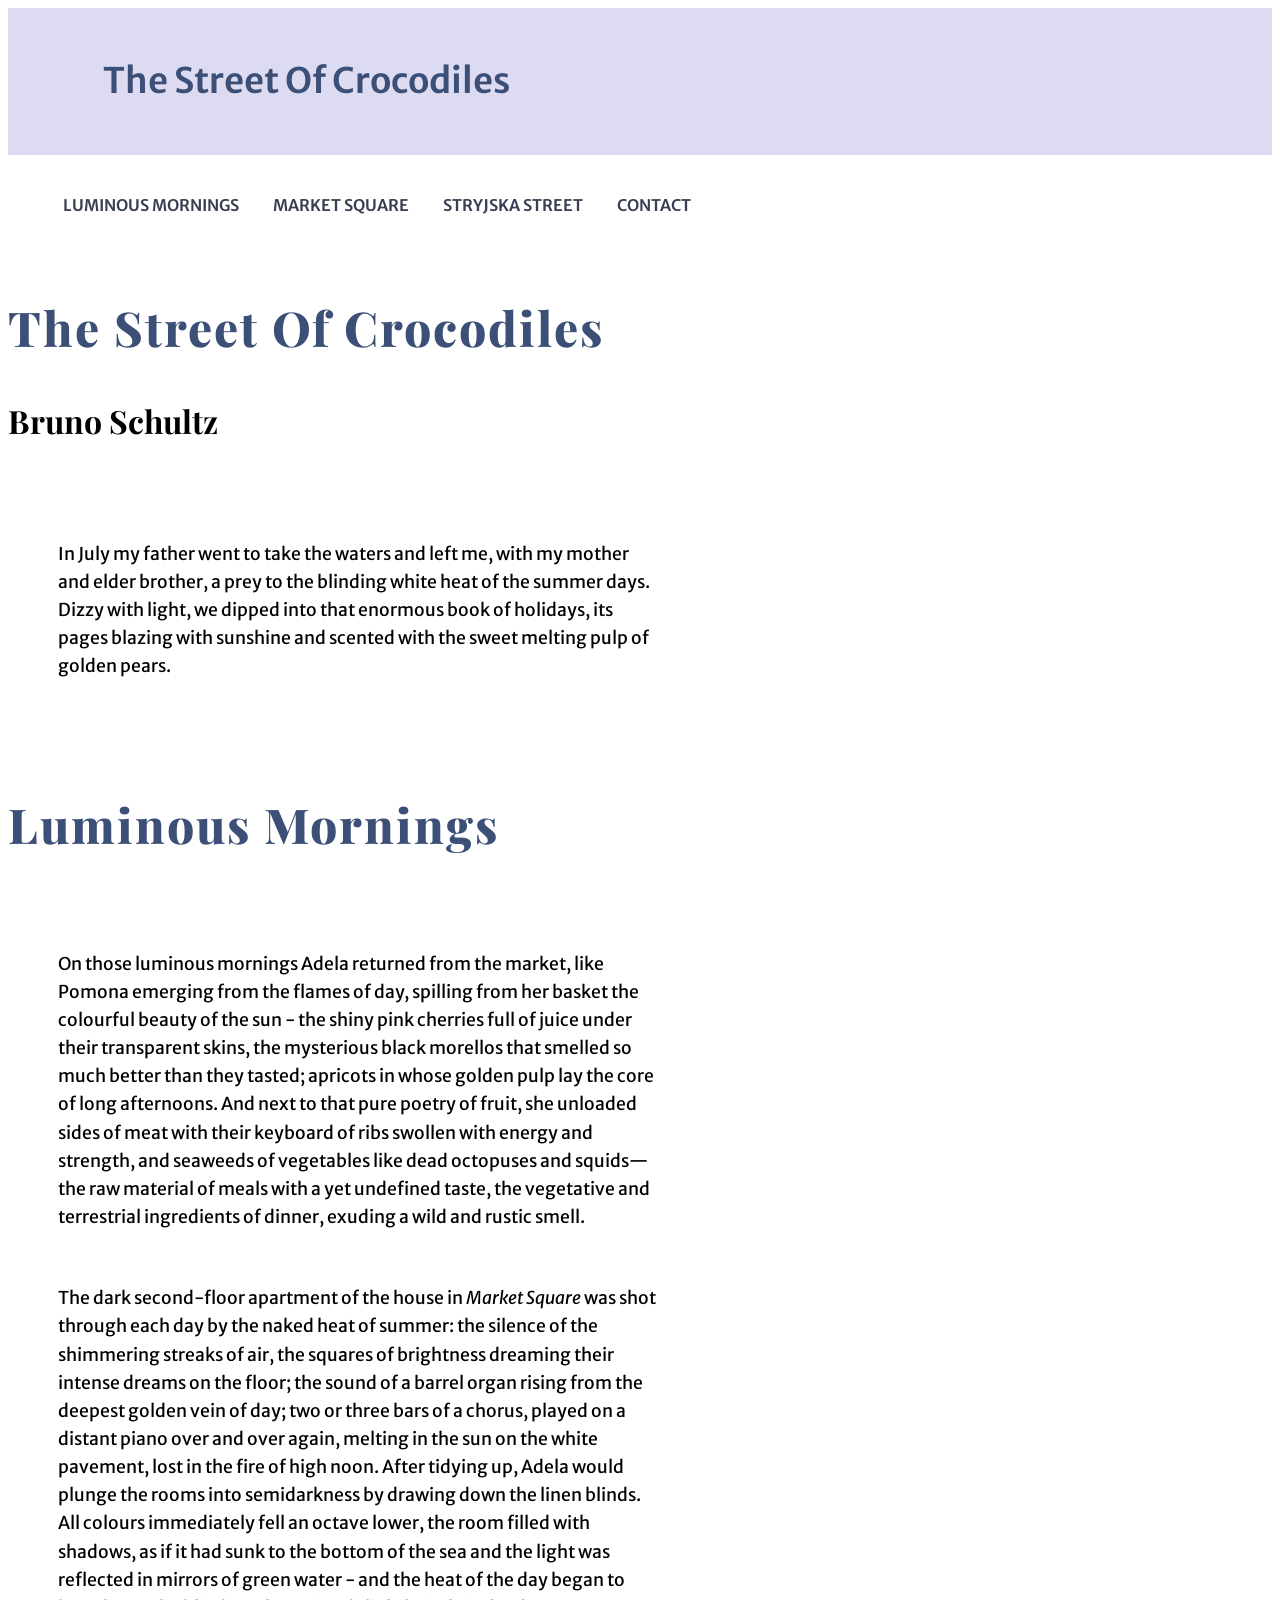
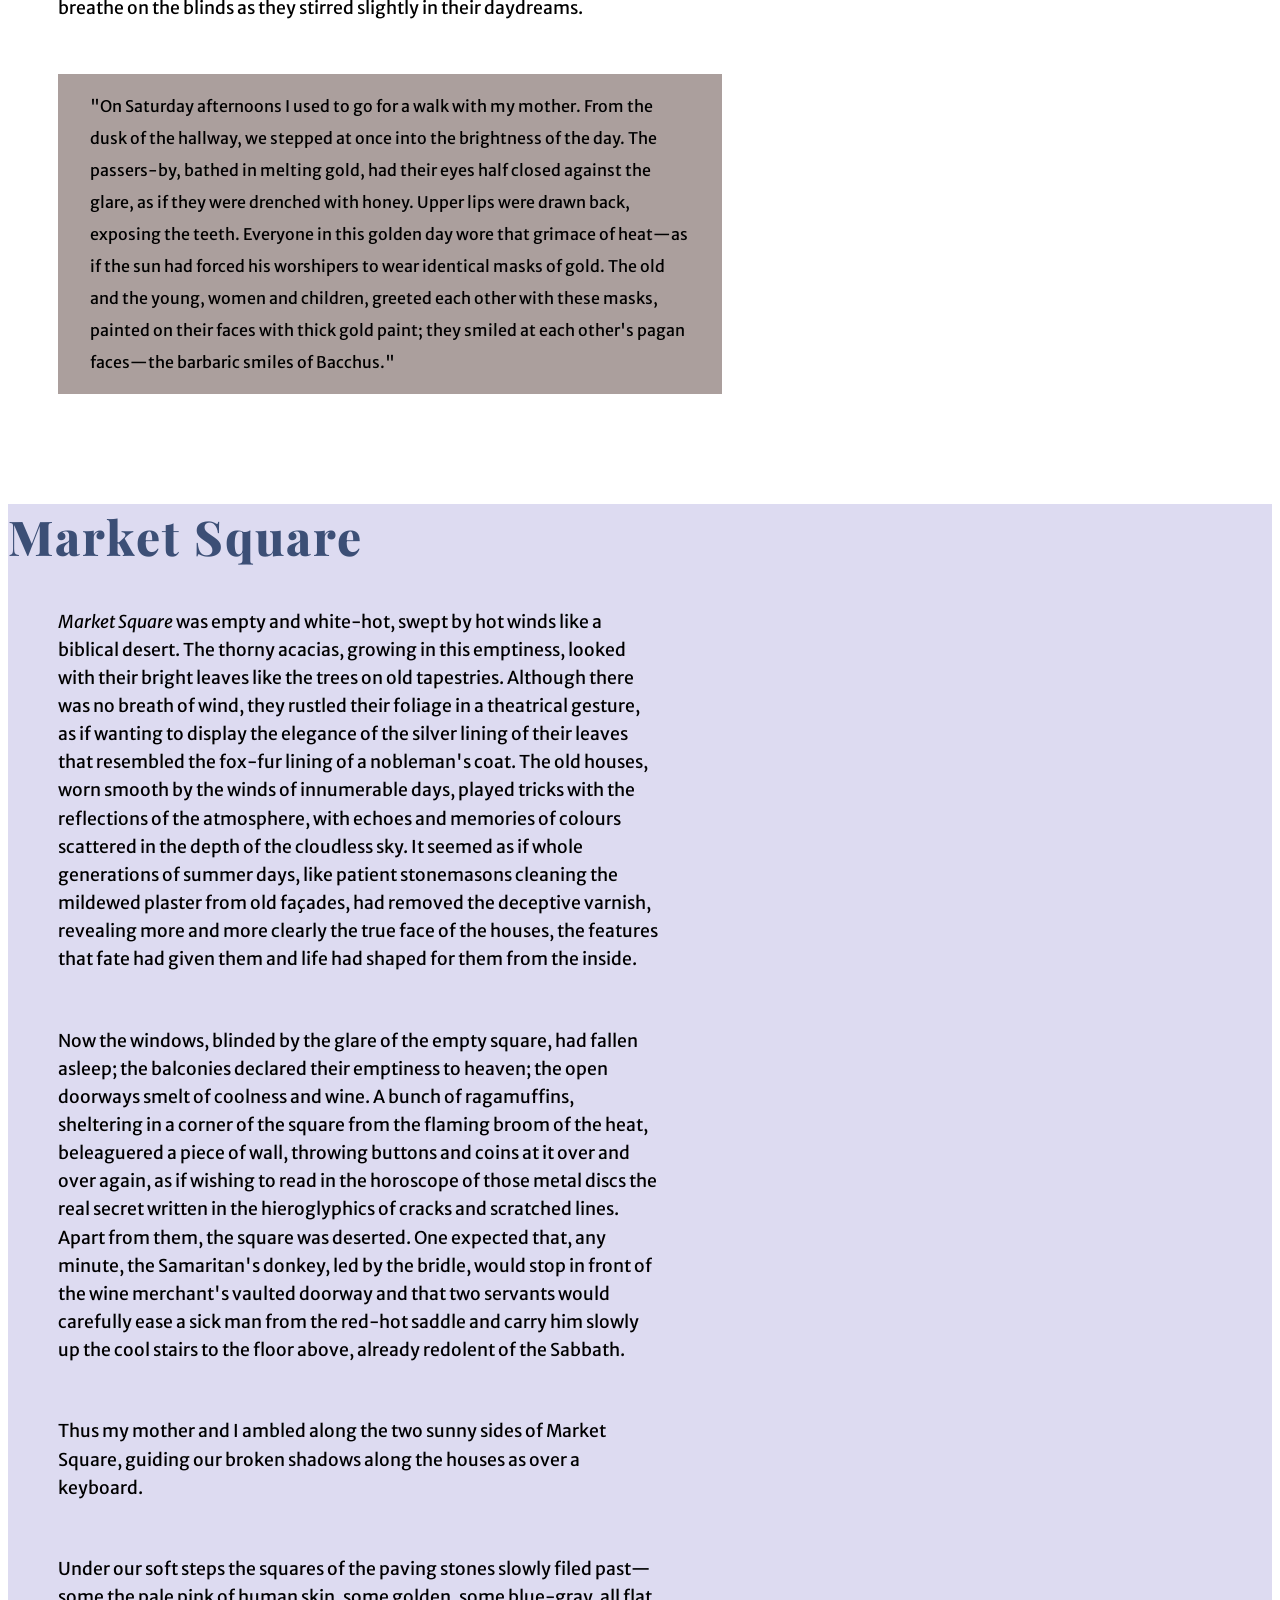
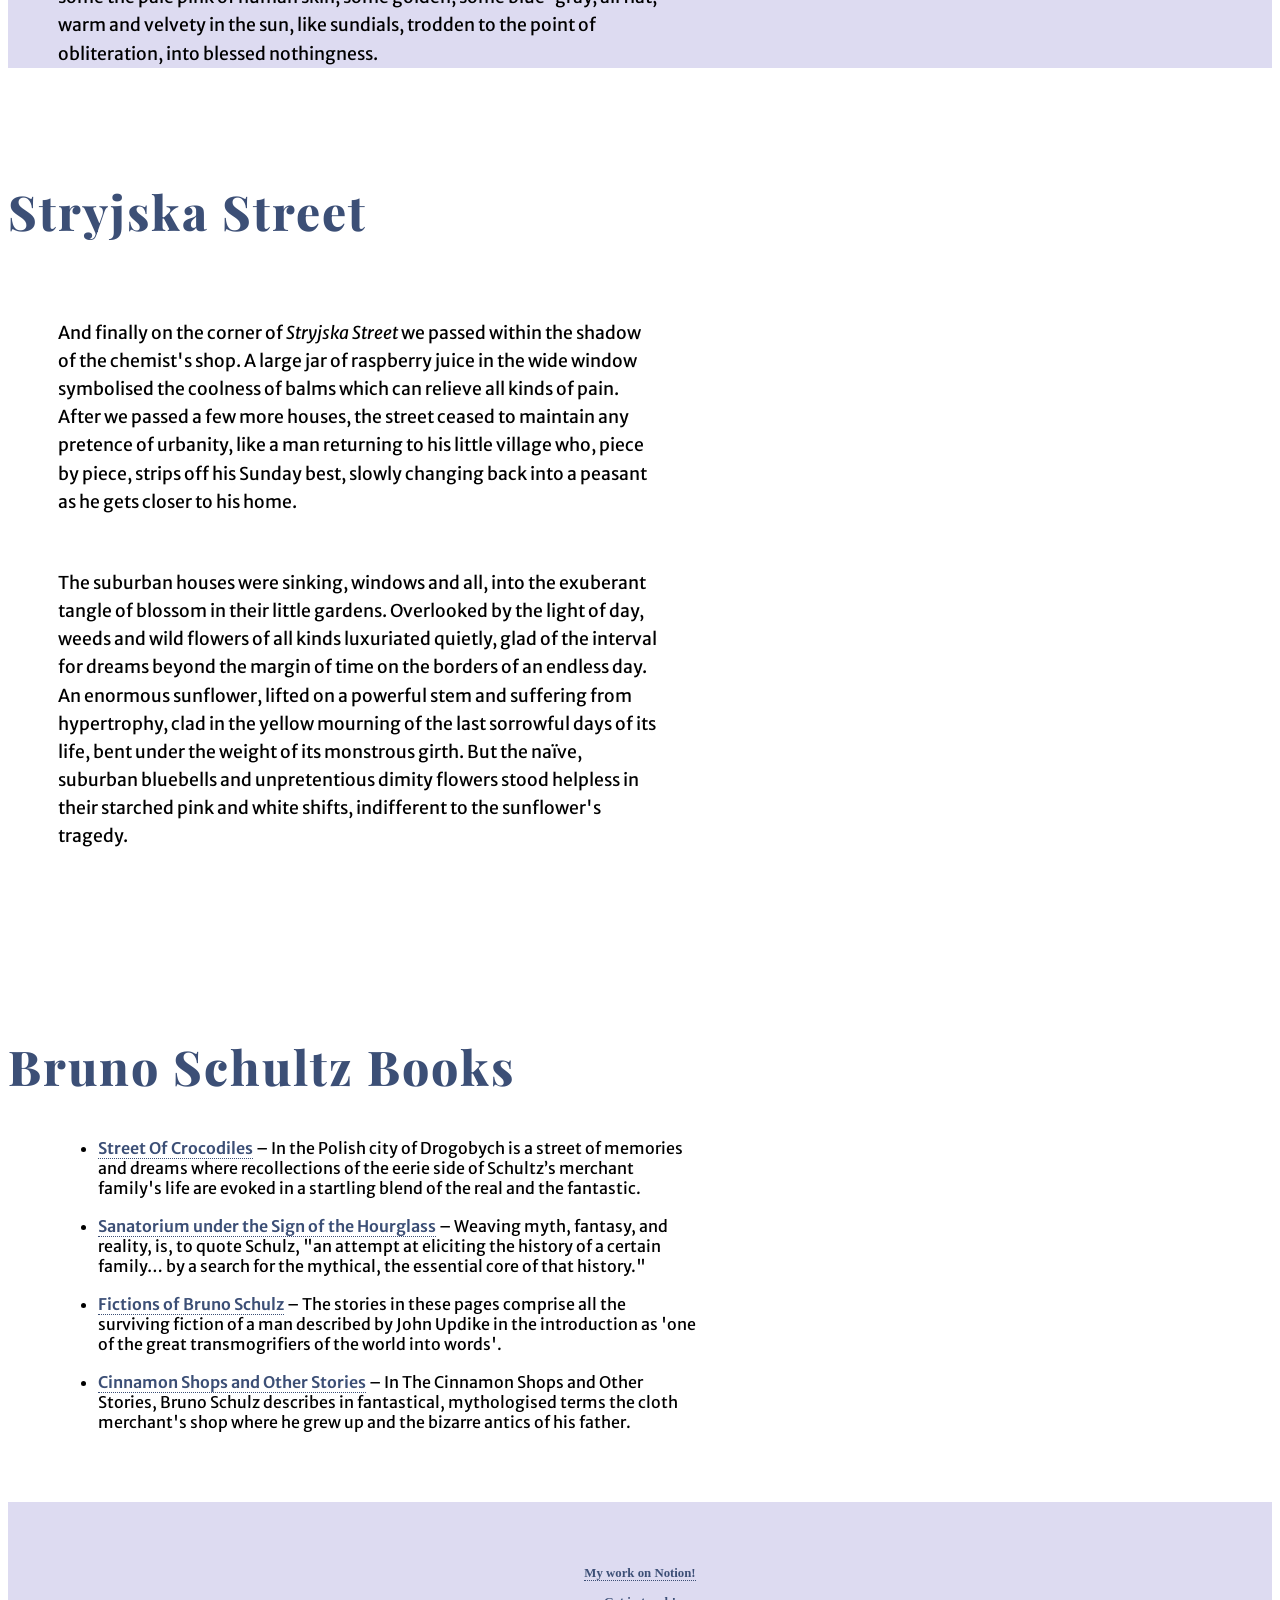
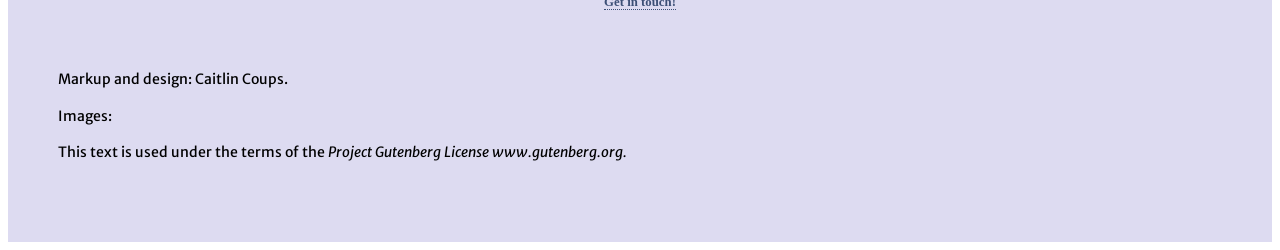
<file: about_me.html>
<!DOCTYPE html>
<html lang="en"
<head>
    

    <!--Styling Links-->
<link rel="preconnect" href="https://fonts.googleapis.com">
<link rel="preconnect" href="https://fonts.gstatic.com" crossorigin>
<link href="https://fonts.googleapis.com/css2?family=Playfair+Display:ital,wght@0,400..900;1,400..900&display=swap" rel="stylesheet">

<link rel="preconnect" href="https://fonts.googleapis.com">
<link rel="preconnect" href="https://fonts.gstatic.com" crossorigin>
<link href="https://fonts.googleapis.com/css2?family=Merriweather+Sans:ital,wght@0,300..800;1,300..800&family=Playfair+Display:ital,wght@0,400..900;1,400..900&display=swap" rel="stylesheet">

    <style>
        p {
            text-align: left;
            font-family:Merriweather Sans, serif;
            font-size: 1.1em;
            max-width: 600px;
            margin-left: 50px;
            line-height: 1.6;
        }

        h1 {
            font-family: Playfair Display, serif;
            font-size: 3em;
            font-weight: 800;
            color: #3c4f76;
            text-align: left;
            letter-spacing: 2px;
            margin: 40px 0;
            text-shadow: 1px 1px 4px rgba(red, green, blue, alpha)
        }

        h2 {
            font-family: Playfair Display, serif;
            font-size: 2em;
            font-weight: 700;
            color: #383f51);
        }

        blockquote {
            font-family: Merriweather Sans, serif;
            text-align: left;
            max-width: 600px;
            margin-left: 50px;
            line-height: 2.0;
            padding: 1em 2em;
            background-color:#ab9f9d;
            border-left: 6px transparent;
        }

        li {
            font-family: Merriweather Sans, serif;
            text-align: left;
            max-width: 600px;
            margin-left: 50px;
        }
        a{ 
            color: #3c4f76;
            text-decoration: none;
            border-bottom: 1px dotted;
            font-weight: 600;
        }
        a:hover { 
            color:#dddbf1;
            transition: all 0.3s ease-in-out;
        }

        /*--styling the footer--*/
        footer {
            background: #dddbf1;
            color: black;
            text-align: center;
            font-size: 0.8rem;
            padding: 4rem 0;
        }

        /*--navigation--*/
        .responsivenav {
            background: #dddbf1;
            padding: 10px;
            display: flex;
            justify-content: space-between;
            align-items: center;
        }

        #logo {
            font-size: 2rem;
            color: #3c4f76;
            font-family: Merriweather Sans, serif;
            font-weight: 600;
            padding-left: 35px;
        }

        nav {
            display: flex;
            padding: 1.5rem 0;

        }

        nav ul {
            text-align: right;
            text-transform: uppercase;
            letter-spacing: 1;
            list-style-type: none;
            padding-right: 70px;
        }
    
        nav ul li {
            display: inline;
            margin: 5px;
        }

    nav a {
border-bottom: none;
color: #383f51;
padding: 10px;
    }

    .light {
        background: #dddbf1;
    }

    </style>
</head>
<body>
    <div class="responsivenav">
        <div id="logo">
            <p>The Street Of Crocodiles</p>
        </div>
    </div>
    <nav>
        <ul>
            <li><a href="#mornings">Luminous Mornings</a></li>
            <li><a href="#market">Market Square</a></li>
            <li><a href="#street">Stryjska Street</a></li>
            <li><a href="#contact">Contact</a></li>
        </ul>
    </nav>
        <meta charset="UTF-8"

    <title><h1>The Street Of Crocodiles</title></h1>
    <h2>Bruno Schultz</h2>
<br>
<br>
<br>

<p>In July my father went to take the waters and left me, with my mother and elder brother, a
prey to the blinding white heat of the summer days. Dizzy with light, we dipped into that
enormous book of holidays, its pages blazing with sunshine and scented with the sweet
melting pulp of golden pears.</p>
<br>
<br>
<br>
<section><h1 id="#mornings">Luminous Mornings</h1>
<br>
<br>
<p>On those luminous mornings Adela returned from the market, like Pomona emerging from
the flames of day, spilling from her basket the colourful beauty of the sun - the shiny pink
cherries full of juice under their transparent skins, the mysterious black morellos that
smelled so much better than they tasted; apricots in whose golden pulp lay the core of long
afternoons. And next to that pure poetry of fruit, she unloaded sides of meat with their
keyboard of ribs swollen with energy and strength, and seaweeds of vegetables like dead
octopuses and squids—the raw material of meals with a yet undefined taste, the vegetative
and terrestrial ingredients of dinner, exuding a wild and rustic smell.</p>
<br>
<p>The dark second-floor apartment of the house in <em>Market Square</em> was shot through each day
by the naked heat of summer: the silence of the shimmering streaks of air, the squares of
brightness dreaming their intense dreams on the floor; the sound of a barrel organ rising
from the deepest golden vein of day; two or three bars of a chorus, played on a distant piano
over and over again, melting in the sun on the white pavement, lost in the fire of high noon.
After tidying up, Adela would plunge the rooms into semidarkness by drawing down the
linen blinds. All colours immediately fell an octave lower, the room filled with shadows, as if
it had sunk to the bottom of the sea and the light was reflected in mirrors of green water -
and the heat of the day began to breathe on the blinds as they stirred slightly in their
daydreams.</p>
<br>
<blockquote><section>"On Saturday afternoons I used to go for a walk with my mother. From the dusk of the
hallway, we stepped at once into the brightness of the day. The passers-by, bathed in melting
gold, had their eyes half closed against the glare, as if they were drenched with honey.
Upper lips were drawn back, exposing the teeth. Everyone in this golden day wore that
grimace of heat—as if the sun had forced his worshipers to wear identical masks of gold. The
old and the young, women and children, greeted each other with these masks, painted on
their faces with thick gold paint; they smiled at each other's pagan faces—the barbaric
smiles of Bacchus."</blockquote></section>
<br>
<br>
<br>
<section>
<div class="light"> 
        <h1 id="#market">Market Square</h1>
    <p><em>Market Square</em> was empty and white-hot, swept by hot winds like a biblical desert. The
thorny acacias, growing in this emptiness, looked with their bright leaves like the trees on
old tapestries. Although there was no breath of wind, they rustled their foliage in a
theatrical gesture, as if wanting to display the elegance of the silver lining of their leaves that
resembled the fox-fur lining of a nobleman's coat. The old houses, worn smooth by the
winds of innumerable days, played tricks with the reflections of the atmosphere, with
echoes and memories of colours scattered in the depth of the cloudless sky. It seemed as if
whole generations of summer days, like patient stonemasons cleaning the mildewed plaster
from old façades, had removed the deceptive varnish, revealing more and more clearly the
true face of the houses, the features that fate had given them and life had shaped for them
from the inside.</p>
<br>
<p>Now the windows, blinded by the glare of the empty square, had fallen asleep; the balconies
declared their emptiness to heaven; the open doorways smelt of coolness and wine.
A bunch of ragamuffins, sheltering in a corner of the square from the flaming broom of the
heat, beleaguered a piece of wall, throwing buttons and coins at it over and over again, as if
wishing to read in the horoscope of those metal discs the real secret written in the
hieroglyphics of cracks and scratched lines. Apart from them, the square was deserted. One
expected that, any minute, the Samaritan's donkey, led by the bridle, would stop in front of
the wine merchant's vaulted doorway and that two servants would carefully ease a sick man
from the red-hot saddle and carry him slowly up the cool stairs to the floor above, already
redolent of the Sabbath.</p>
<br>
<p>Thus my mother and I ambled along the two sunny sides of Market Square, guiding our
broken shadows along the houses as over a keyboard.</p>
<br>
<p>Under our soft steps the squares of the paving stones slowly filed past—some the pale pink
of human skin, some golden, some blue-gray, all flat, warm and velvety in the sun, like
sundials, trodden to the point of obliteration, into blessed nothingness.</p></div>
</section>

<br>
<br>
<br>
<section><h1 id="#street">Stryjska Street</h1>
<br>
<p>And finally on the corner of <em>Stryjska Street</em> we passed within the shadow of the chemist's
shop. A large jar of raspberry juice in the wide window symbolised the coolness of balms
which can relieve all kinds of pain. After we passed a few more houses, the street ceased to
maintain any pretence of urbanity, like a man returning to his little village who, piece by
piece, strips off his Sunday best, slowly changing back into a peasant as he gets closer to his
home.</p>
<br>
<p>The suburban houses were sinking, windows and all, into the exuberant tangle of blossom in
their little gardens. Overlooked by the light of day, weeds and wild flowers of all kinds
luxuriated quietly, glad of the interval for dreams beyond the margin of time on the borders
of an endless day. An enormous sunflower, lifted on a powerful stem and suffering from
hypertrophy, clad in the yellow mourning of the last sorrowful days of its life, bent under the
weight of its monstrous girth. But the naïve, suburban bluebells and unpretentious dimity
flowers stood helpless in their starched pink and white shifts, indifferent to the sunflower's
tragedy.</p></section>
<br>
<br>
<br>
<br>
<br>
<br>
<br>
<div>
<section>
    <h1>Bruno Schultz Books</h1>
<ul><li><a href="https://www.goodreads.com/book/show/244261.The_Street_of_Crocodiles">Street Of Crocodiles</a> – In the Polish city of Drogobych is a street of memories and
dreams where recollections of the eerie side of Schultz’s merchant family's life are
evoked in a startling blend of the real and the fantastic.</li>
<br>
<li><a href="https://www.goodreads.com/book/show/359559.Sanatorium_Under_the_Sign_of_the_Hourglass">Sanatorium under the Sign of the Hourglass</a> – Weaving myth, fantasy, and reality,
is, to quote Schulz, "an attempt at eliciting the history of a certain family… by a search
for the mythical, the essential core of that history."</li>
<br>
<li><a href="https://www.goodreads.com/book/show/244262.The_Fictions_of_Bruno_Schulz?from_search=true&from_srp=true&qid=GKGImvba3m&rank=2">Fictions of Bruno Schulz</a> – The stories in these pages comprise all the surviving fiction of
a man described by John Updike in the introduction as 'one of the great transmogrifiers
of the world into words'.</li>
<br>
<li><a href="https://www.goodreads.com/book/show/29142989-the-cinnamon-shops-and-other-stories?from_search=true&from_srp=true&qid=oHKzdILO5q&rank=1">Cinnamon Shops and Other Stories</a> – In The Cinnamon Shops and Other Stories,
Bruno Schulz describes in fantastical, mythologised terms the cloth merchant's shop
where he grew up and the bizarre antics of his father.</li></ul>
</section>
</div>
<br>
<br>
<br>
<footer id="#contact"
<p><a href="https://www.notion.so/Digital-Design-27d70cfa8c5e808b8154c0831f87670f">My work on Notion!</a></p>
<a href="mailto:Coups-C@ulster.ac.uk">Get in touch!</a></p></body>
<br>
<br>
<p>Markup and design: <a href="mailto:Coups-C@ulster.ac.uk"></a> Caitlin Coups.</p>
<p>Images:</p>
<p>This text is used under the terms of the <em>Project Gutenberg License www.gutenberg.org.</em></p></section>
</body>
</footer>
</file>
